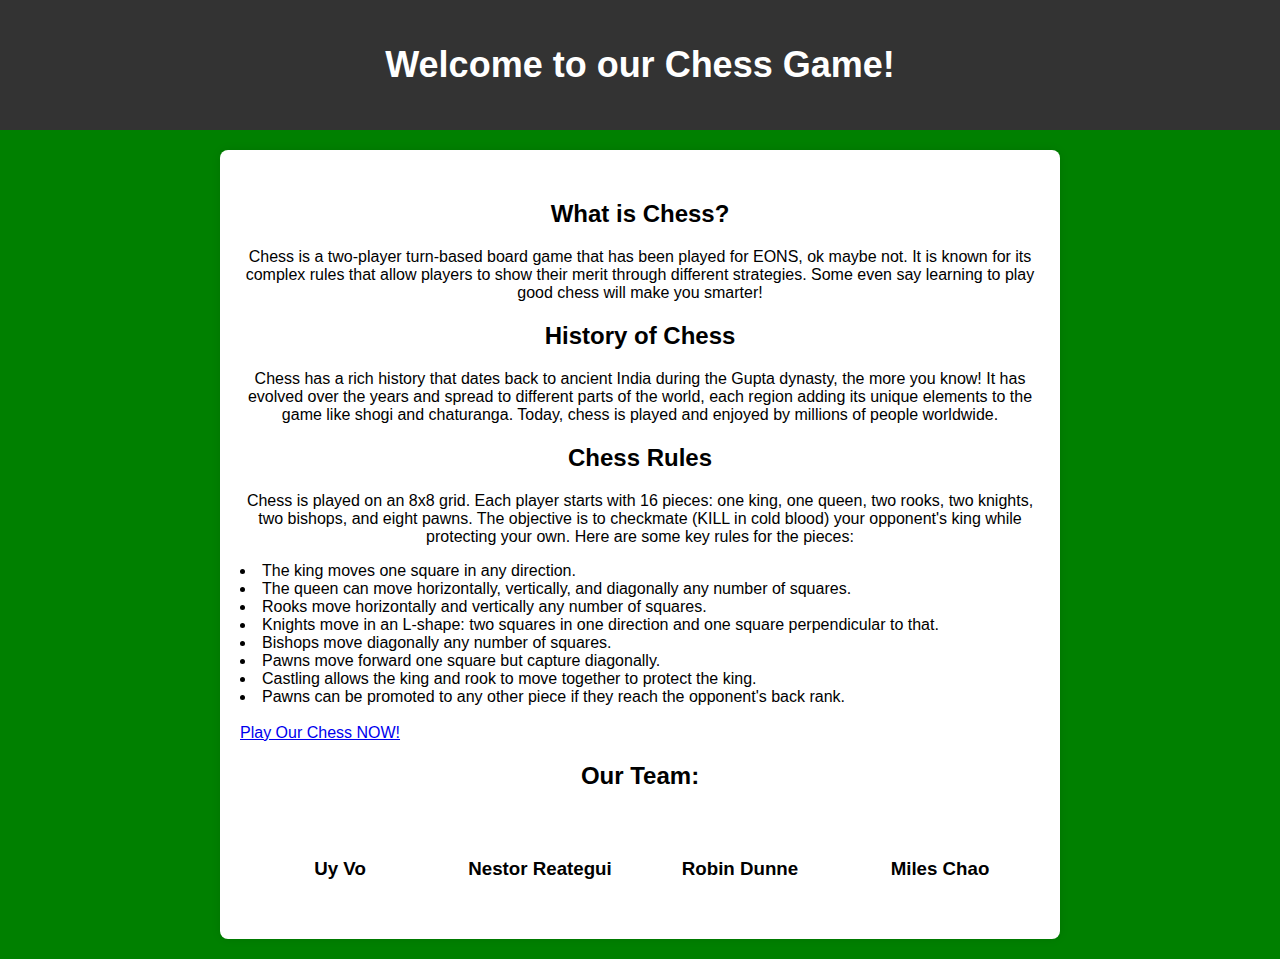
<file: index.html>
<!DOCTYPE html>
<html lang="en">

<head>
 <link rel="stylesheet" href="index.css">
 <title>CHESS: A GAMEs</title>
 <style>
 </style>
</head>

<body>
 <header>
  <h1>Welcome to our Chess Game!</h1>
 </header>

 <div class="container">
  <div id="chess-rules">
   <h2>What is Chess?</h2>
   <p>Chess is a two-player turn-based board game that has been played for EONS, ok maybe not. It is known for its
    complex rules
    that allow players to show their merit through different strategies. Some even say learning to play good chess will
    make you smarter!</p>
   <h2>History of Chess</h2>
   <p>Chess has a rich history that dates back to ancient India during the Gupta dynasty, the more you know! It has
    evolved over the years and spread to different
    parts of the world, each region adding its unique elements to the game like shogi and chaturanga. Today, chess is
    played and enjoyed by
    millions of people worldwide.</p>
   <h2>Chess Rules</h2>
   <p>
    Chess is played on an 8x8 grid. Each player starts with 16 pieces: one king, one
    queen, two rooks, two knights, two bishops, and eight pawns. The objective is to checkmate (KILL in cold blood) your
    opponent's
    king
    while protecting your own. Here are some key rules for the pieces:
   </p>
   <ul>
    <li>The king moves one square in any direction.</li>
    <li>The queen can move horizontally, vertically, and diagonally any number of squares.</li>
    <li>Rooks move horizontally and vertically any number of squares.</li>
    <li>Knights move in an L-shape: two squares in one direction and one square perpendicular to that.</li>
    <li>Bishops move diagonally any number of squares.</li>
    <li>Pawns move forward one square but capture diagonally.</li>
    <li>Castling allows the king and rook to move together to protect the king.</li>
    <li>Pawns can be promoted to any other piece if they reach the opponent's back rank.</li>
   </ul>
  </div>

  <br>

  <a href="chess.html">Play Our Chess NOW!</a>

  <h2 class="text">Our Team:</h2>
  <div id="team-members">
   <div class="member">
    <h3>Uy Vo</h3>
   </div>
   <div class="member">
    <h3>Nestor Reategui</h3>
   </div>
   <div class="member">
    <h3>Robin Dunne</h3>
   </div>
   <div class="member">
    <h3>Miles Chao</h3>
   </div>
  </div>
 </div>
</body>

</html>
</file>
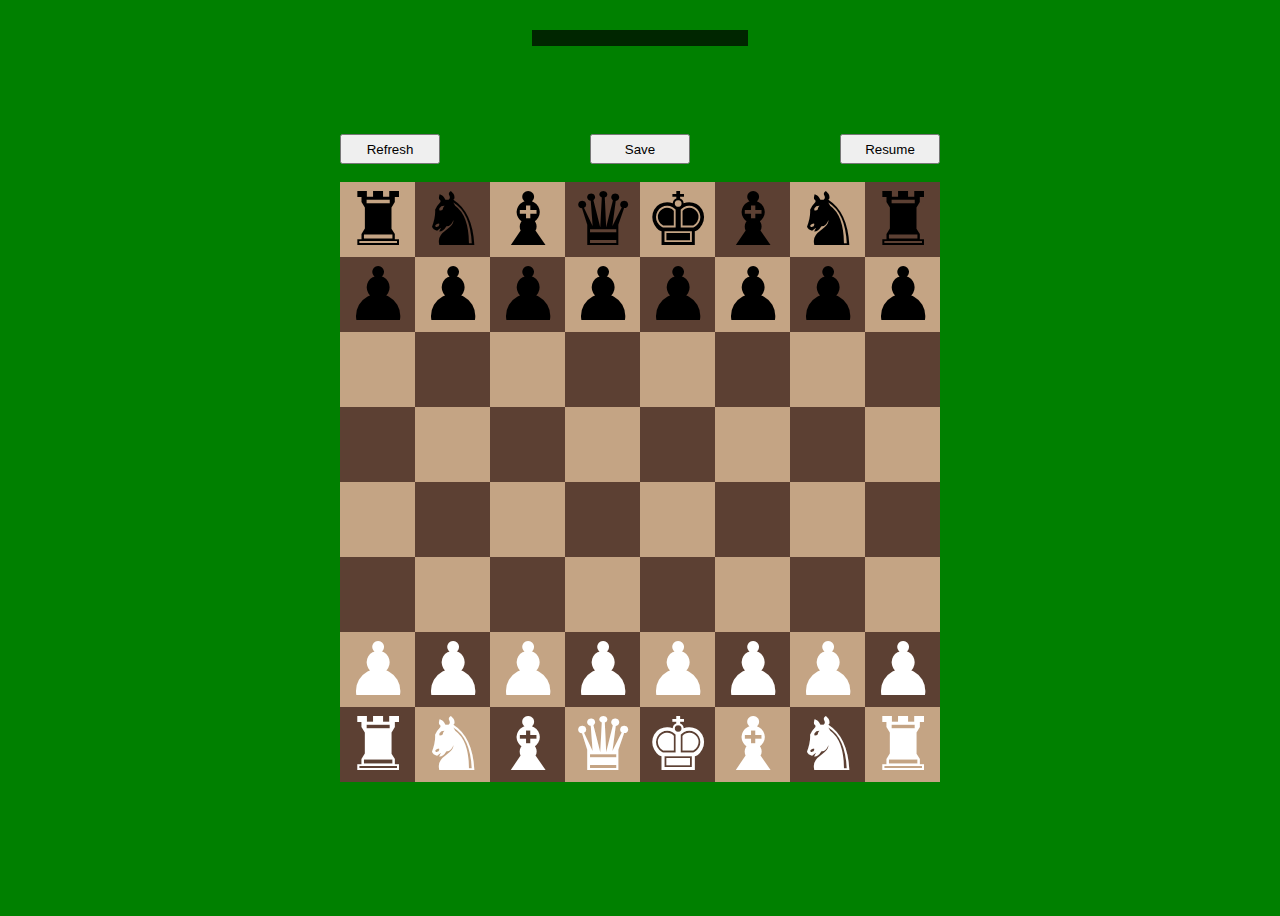
<file: chess-v2/chess.html>
<!DOCTYPE html>
<html>
    <head>
        <link rel="stylesheet" href="chess.css">
        <title>CHESS: A GAME</title>
    </head>
    <body>
        <main>
            <div class="container">
                <div>
                    <button onclick="location.reload()">Refresh</button>
                </div>
                <div>
                    <button onclick="saveGame()">Save</button>
                </div>
                <div>
                    <button onclick="loadGame()">Resume</button>
                </div>
            </div>
            <br />
            <div class="board">
                <div id="timer"></div>
                <div class="whitesq draggable" data-row=0 draggable="false" data-col=0><div class="black" alt="castle-piece" id = "black-piece" draggable="true">♜</div></div>
                <div class="blacksq draggable" data-row=0 draggable="false" data-col=1><div class="black" alt="knight-piece" id = "black-piece" draggable="true">♞</div></div>
                <div class="whitesq draggable" data-row=0 draggable="false" data-col=2><div class="black" alt="bishop-piece" id = "black-piece" draggable="true">♝</div></div>
                <div class="blacksq draggable" data-row=0 draggable="false" data-col=3><div class="black" alt="queen-piece" id = "black-piece" draggable="true">♛</div></div>
                <div class="whitesq draggable" data-row=0 draggable="false" data-col=4><div class="black king" alt="king-piece" id = "black-king" draggable="true">♚</div></div>
                <div class="blacksq draggable" data-row=0 draggable="false" data-col=5><div class="black" alt="bishop-piece" id = "black-piece" draggable="true">♝</div></div>
                <div class="whitesq draggable" data-row=0 draggable="false" data-col=6><div class="black" alt="knight-piece" id = "black-piece" draggable="true">♞</div></div>
                <div class="blacksq draggable" data-row=0 draggable="false" data-col=7><div class="black" alt="castle-piece" id = "black-piece" draggable="true">♜</div></div>
                
                <div class="blacksq draggable" data-row=1 draggable="false" data-col=0><div class="black" alt="pawn-piece" id = "black-piece" draggable="true">♟</div></div>
                <div class="whitesq draggable" data-row=1 draggable="false" data-col=1><div class="black" alt="pawn-piece" id = "black-piece" draggable="true">♟</div></div>
                <div class="blacksq draggable" data-row=1 draggable="false" data-col=2><div class="black" alt="pawn-piece" id = "black-piece" draggable="true">♟</div></div>
                <div class="whitesq draggable" data-row=1 draggable="false" data-col=3><div class="black" alt="pawn-piece" id = "black-piece" draggable="true">♟</div></div>
                <div class="blacksq draggable" data-row=1 draggable="false" data-col=4><div class="black" alt="pawn-piece" id = "black-piece" draggable="true">♟</div></div>
                <div class="whitesq draggable" data-row=1 draggable="false" data-col=5><div class="black" alt="pawn-piece" id = "black-piece" draggable="true">♟</div></div>
                <div class="blacksq draggable" data-row=1 draggable="false" data-col=6><div class="black" alt="pawn-piece" id = "black-piece" draggable="true">♟</div></div>
                <div class="whitesq draggable" data-row=1 draggable="false" data-col=7><div class="black" alt="pawn-piece" id = "black-piece" draggable="true">♟</div></div>
                
                <div class="whitesq draggable" data-row=2 draggable="false" data-col=0><div class="square"   draggable="true"></div></div>
                <div class="blacksq draggable" data-row=2 draggable="false" data-col=1><div class="square"   draggable="true"></div></div>
                <div class="whitesq draggable" data-row=2 draggable="false" data-col=2><div class="square"   draggable="true"></div></div>
                <div class="blacksq draggable" data-row=2 draggable="false" data-col=3><div class="square"   draggable="true"></div></div>
                <div class="whitesq draggable" data-row=2 draggable="false" data-col=4><div class="square"   draggable="true"></div></div>
                <div class="blacksq draggable" data-row=2 draggable="false" data-col=5><div class="square"   draggable="true"></div></div>
                <div class="whitesq draggable" data-row=2 draggable="false" data-col=6><div class="square"   draggable="true"></div></div>
                <div class="blacksq draggable" data-row=2 draggable="false" data-col=7><div class="square"   draggable="true"></div></div>
                <div class="blacksq draggable" data-row=3 draggable="false" data-col=0><div class="square"   draggable="true"></div></div>
                <div class="whitesq draggable" data-row=3 draggable="false" data-col=1><div class="square"   draggable="true"></div></div>
                <div class="blacksq draggable" data-row=3 draggable="false" data-col=2><div class="square"   draggable="true"></div></div>
                <div class="whitesq draggable" data-row=3 draggable="false" data-col=3><div class="square"   draggable="true"></div></div>
                <div class="blacksq draggable" data-row=3 draggable="false" data-col=4><div class="square"   draggable="true"></div></div>
                <div class="whitesq draggable" data-row=3 draggable="false" data-col=5><div class="square"   draggable="true"></div></div>
                <div class="blacksq draggable" data-row=3 draggable="false" data-col=6><div class="square"   draggable="true"></div></div>
                <div class="whitesq draggable" data-row=3 draggable="false" data-col=7><div class="square"   draggable="true"></div></div>
                <div class="whitesq draggable" data-row=4 draggable="false" data-col=0><div class="square"   draggable="true"></div></div>
                <div class="blacksq draggable" data-row=4 draggable="false" data-col=1><div class="square"   draggable="true"></div></div>
                <div class="whitesq draggable" data-row=4 draggable="false" data-col=2><div class="square"   draggable="true"></div></div>
                <div class="blacksq draggable" data-row=4 draggable="false" data-col=3><div class="square"   draggable="true"></div></div>
                <div class="whitesq draggable" data-row=4 draggable="false" data-col=4><div class="square"   draggable="true"></div></div>
                <div class="blacksq draggable" data-row=4 draggable="false" data-col=5><div class="square"   draggable="true"></div></div>
                <div class="whitesq draggable" data-row=4 draggable="false" data-col=6><div class="square"   draggable="true"></div></div>
                <div class="blacksq draggable" data-row=4 draggable="false" data-col=7><div class="square"   draggable="true"></div></div>
                <div class="blacksq draggable" data-row=5 draggable="false" data-col=0><div class="square"   draggable="true"></div></div>
                <div class="whitesq draggable" data-row=5 draggable="false" data-col=1><div class="square"   draggable="true"></div></div>
                <div class="blacksq draggable" data-row=5 draggable="false" data-col=2><div class="square"   draggable="true"></div></div>
                <div class="whitesq draggable" data-row=5 draggable="false" data-col=3><div class="square"   draggable="true"></div></div>
                <div class="blacksq draggable" data-row=5 draggable="false" data-col=4><div class="square"   draggable="true"></div></div>
                <div class="whitesq draggable" data-row=5 draggable="false" data-col=5><div class="square"   draggable="true"></div></div>
                <div class="blacksq draggable" data-row=5 draggable="false" data-col=6><div class="square"   draggable="true"></div></div>
                <div class="whitesq draggable" data-row=5 draggable="false" data-col=7><div class="square"   draggable="true"></div></div>
    
                <div class="whitesq draggable" data-row=6 draggable="false" data-col=0><div class="white" alt="pawn-piece" id = "white-piece" draggable="true">♟</div></div>
                <div class="blacksq draggable" data-row=6 draggable="false" data-col=1><div class="white" alt="pawn-piece" id = "white-piece" draggable="true">♟</div></div>
                <div class="whitesq draggable" data-row=6 draggable="false" data-col=2><div class="white" alt="pawn-piece" id = "white-piece" draggable="true">♟</div></div>
                <div class="blacksq draggable" data-row=6 draggable="false" data-col=3><div class="white" alt="pawn-piece" id = "white-piece" draggable="true">♟</div></div>
                <div class="whitesq draggable" data-row=6 draggable="false" data-col=4><div class="white" alt="pawn-piece" id = "white-piece" draggable="true">♟</div></div>
                <div class="blacksq draggable" data-row=6 draggable="false" data-col=5><div class="white" alt="pawn-piece" id = "white-piece" draggable="true">♟</div></div>
                <div class="whitesq draggable" data-row=6 draggable="false" data-col=6><div class="white" alt="pawn-piece" id = "white-piece" draggable="true">♟</div></div>
                <div class="blacksq draggable" data-row=6 draggable="false" data-col=7><div class="white" alt="pawn-piece" id = "white-piece" draggable="true">♟</div></div>
    
                <div class="blacksq draggable" data-row=7 draggable="false" data-col=0><div class="white" alt="castle-piece" id = "white-piece" draggable="true">♜</div></div>
                <div class="whitesq draggable" data-row=7 draggable="false" data-col=1><div class="white" alt="knight-piece" id = "white-piece" draggable="true">♞</div></div>
                <div class="blacksq draggable" data-row=7 draggable="false" data-col=2><div class="white" alt="bishop-piece" id = "white-piece" draggable="true">♝</div></div>
                <div class="whitesq draggable" data-row=7 draggable="false" data-col=3><div class="white" alt="queen-piece" id = "white-piece" draggable="true">♛</div></div>
                <div class="blacksq draggable" data-row=7 draggable="false" data-col=4><div class="white king" alt="king-piece" id = "white-king" draggable="true">♚</div></div>
                <div class="whitesq draggable" data-row=7 draggable="false" data-col=5><div class="white" alt="bishop-piece" id = "white-piece" draggable="true">♝</div></div>
                <div class="blacksq draggable" data-row=7 draggable="false" data-col=6><div class="white" alt="knight-piece" id = "white-piece" draggable="true">♞</div></div>
                <div class="whitesq draggable" data-row=7 draggable="false" data-col=7><div class="white" alt="castle-piece" id = "white-piece" draggable="true">♜</div></div>
            </div>
        </main>
        <script src="chess.js"></script>
        <script>
            let key = "game";
            function saveGame() {
                const main = document.querySelector("main");
                // store content to local storage
                let x = localStorage.setItem(key, main.innerHTML);
                var storedValue = localStorage.getItem(key)
            }
            function loadGame() {
                let keyresume = key;
                var storedValue = localStorage.getItem(keyresume)
                if (storedValue){
                    const main = document.querySelector("main");
                    main.innerHTML = storedValue;
                }
                setTimeout(() => {
                let squares = document.querySelectorAll(".draggable");
                squares.forEach((square) => {
                square.addEventListener("dragstart", dragStart);
                square.addEventListener("dragover", dragOver);
                square.addEventListener("dragenter", dragEnter);
                square.addEventListener("dragleave", dragLeave);
                square.addEventListener("drop", dragDrop);
                });
                }, 0);
                timerElement = document.getElementById('timer');
                whosTurn = timerElement.innerHTML.substr(0,5);
                if (whosTurn=="White"){
                    whosTurn="white";
                    whiteTime=timerElement.title;
                }else{
                    whosTurn ="black";
                    blackTime=timerElement.title;
                }
            }
        </script>
    </body>
</html>
</file>
<file: index.css>
body {
   font-family: Arial, sans-serif;
   background-color: green;
   margin: 0;
   padding: 0;
  }

  header {
   background-color: #333;
   color: #fff;
   padding: 20px;
   text-align: center;
  }

  h1 {
   font-size: 36px;
  }

  .container {
   max-width: 800px;
   margin: 20px auto;
   background-color: #fff;
   padding: 20px;
   border-radius: 8px;
   box-shadow: 0 0 10px rgba(0, 0, 0, 0.1);
  }

  #chess-rules {
   text-align: center;
   margin-top: 30px;
  }

  #team-members {
   text-align: center;
   margin-top: 30px;
   display: flex;
   justify-content: center;
   flex-wrap: wrap;
  }

  .member {
   margin: 20px;
   text-align: center;
   flex: 1;
   max-width: 200px;
  }

  ul {
   list-style-position: inside;
   padding: 0;
   margin: 0;
  }

  li {
   padding: 0;
   margin: 0;
   text-align: left;
  }

  .text {
   display: flex;
   justify-content: center;
  }
</file>
<file: chess-v2/chess.css>
body {
    display: flex;
    background-color: green;
    justify-content: center;
    align-items: center;
    height: 100vh;
    text-align: center;
}
.container {
    display: flex;
    flex-direction: column;
    flex-wrap: nowrap;
    flex-flow: row wrap;
    justify-content: space-between;
    align-items: center;
    column-gap: 50px;
    order:2;
}

button {
    width: 100px;
    height: 30px;
}
button:hover{
    background-color: orange;
}

.board {
    display: grid;
    grid-template-columns: repeat(8, 75px);
    grid-template-rows: repeat(8, 75px);
    color: white; 
    font-size: 74px;
}
.white {
    color: white;
    padding: 0;
}
.black {
    color: black;
    padding: 0;
}
.whitesq {
    background-color: 	rgb(196, 164, 132);
    display: flex;
    justify-content: center;
    align-items: center;
}
.blacksq {
    background-color: rgb(92, 64, 51);
    display: flex;
    justify-content: center;
    align-items: center;
}

#timer {
    position: absolute;
    top: 30px; /* Adjust this value */
    left: 50%; 
    transform: translateX(-50%);
    display: flexbox;
    justify-content: center;
    align-items: center;
    background-color: rgba(0, 0, 0, 0.7);
    width: 200px;
    padding: 8px;
    color: white;
    font-size: 21px;
}

.highlight {
    background-color: red;
    width: 80px; 
    height: 80px;
    border: 1px solid black;
}

@media screen and (max-width: 570px) {
    .board {
        display: grid;
        grid-template-columns: repeat(8, 50px);
        grid-template-rows: repeat(8, 50px);
        
        font-size: 49px;
    }
    .highlight {
        width: 50px;
        height: 50px;
    }
}
@media screen and (max-width: 530px) {
    .board {
        display: grid;
        grid-template-columns: repeat(8, 40px);
        grid-template-rows: repeat(8, 40px);
        color: white; 
        font-size: 39px;
    }
    .highlight {
        width: 40px;
        height: 40px;
    }
}
@media screen and (max-height: 640px) {
    .board {
        display: grid;
        grid-template-columns: repeat(8, 60px);
        grid-template-rows: repeat(8, 60px);
        color: white; 
        font-size: 59px;
    }
    .highlight {
        width: 59px;
        height: 59px;
    }
}
@media screen and (max-height: 550px) {
    .board {
        display: grid;
        grid-template-columns: repeat(8, 60px);
        grid-template-rows: repeat(8, 60px);
        color: white; 
        font-size: 59px;
    }
    .highlight {
        width: 59px;
        height: 59px;
    }
}
@media screen and (max-height: 470px) {
    .board {
        display: grid;
        grid-template-columns: repeat(8, 50px);
        grid-template-rows: repeat(8, 50px);
        color: white; 
        font-size: 49px;
    }
    .highlight {
        width: 49px;
        height: 49px;
    }
}
</file>
